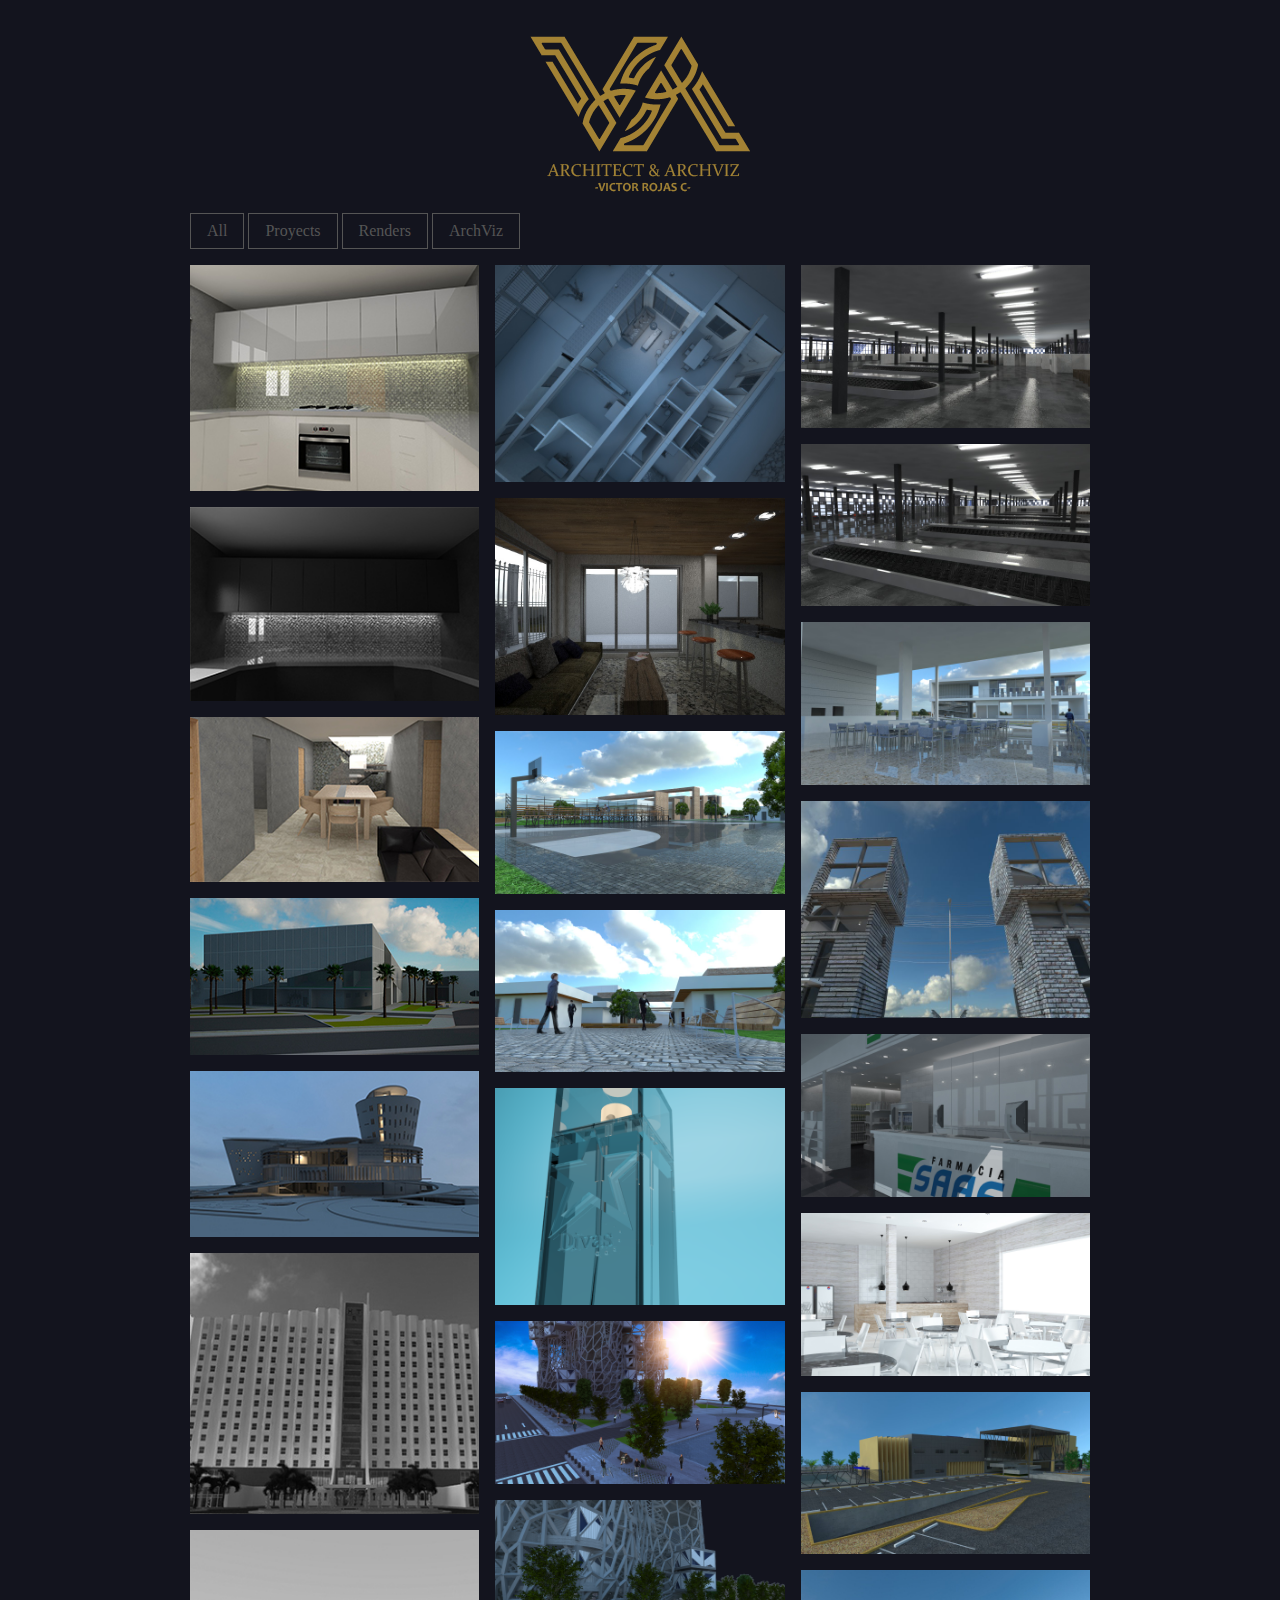
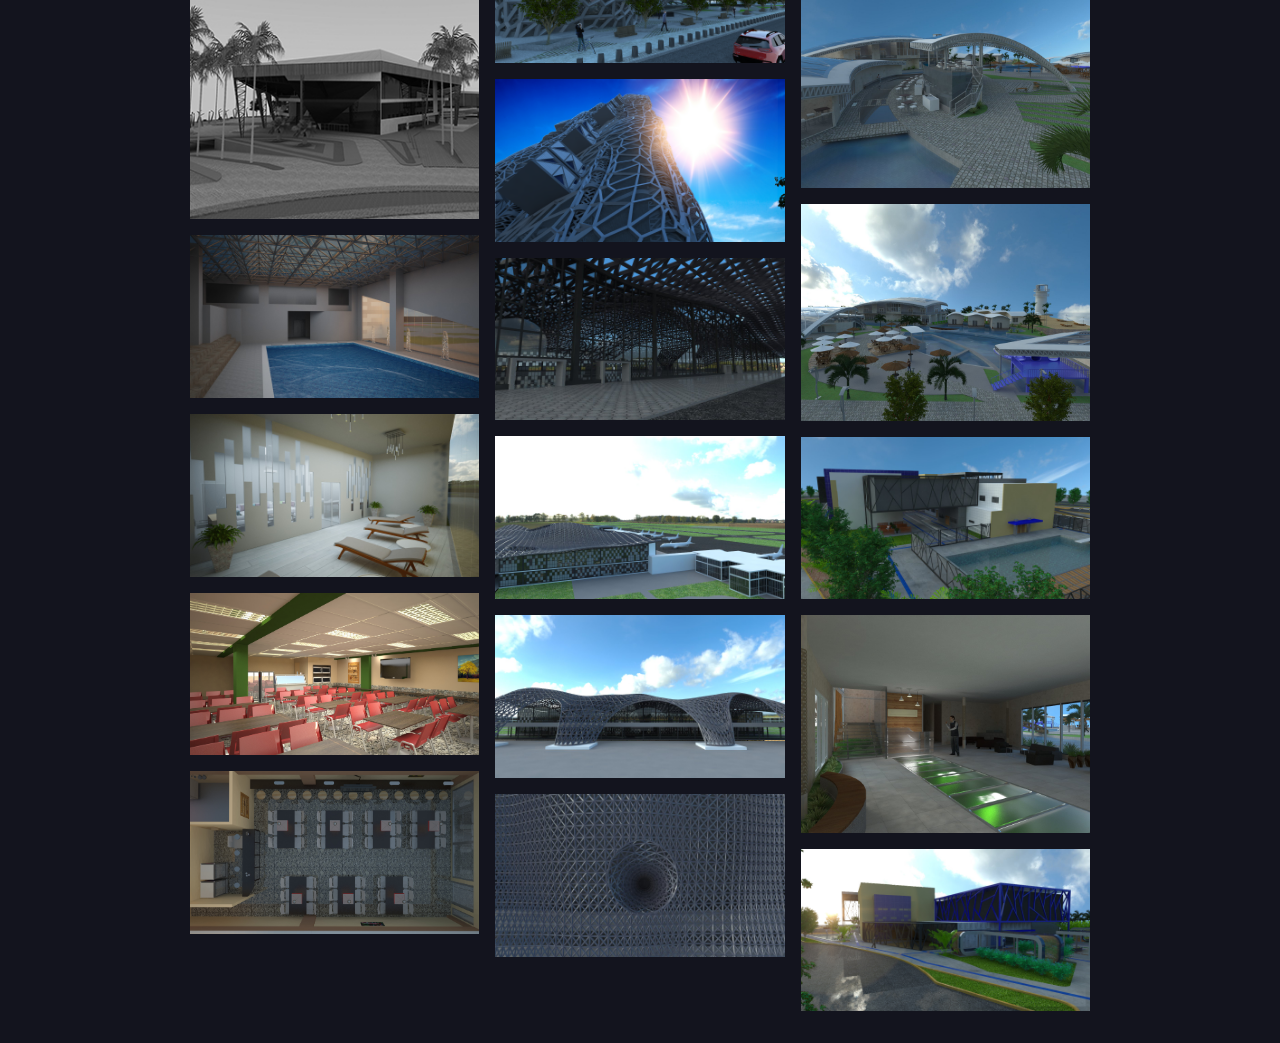
<file: index.html>
<html>
<head>
	<style type="text/css">
		
body{
  background-color:#13141E;
  max-width: 900px;
  float: none;
  margin: auto; 
}
#portfolio {  
    margin: 1rem 0;
    -webkit-column-count: 3; 
    -moz-column-count: 3;
    column-count: 3;
    -webkit-column-gap: 1rem;
    -moz-column-gap: 1rem;
    column-gap: 1rem;
    -webkit-column-width: 33.33333333333333%;
    -moz-column-width: 33.33333333333333%;
    column-width: 33.33333333333333%;
}
.tile { 
    -webkit-transform: scale(0);
    transform: scale(0);
    -webkit-transition: all 350ms ease;
    transition: all 350ms ease;

}
.tile:hover { 

}

.scale-anm {
  transform: scale(1);
}


p{ 
  padding:10px; 
  border-bottom: 1px #ccc dotted; 
  text-decoration: none; 
  font-family: lato; 
  text-transform:uppercase; 
  font-size: 12px; 
  color: #333; 
  display:block; 
  float:left;
}

p:hover { 
  cursor:pointer; 
  background: #333; 
  color:#eee; }

.tile img {
    max-width: 100%;
    width: 100%;
    height: auto;
    margin-bottom: 1rem;
  
}

.btn {
    font-family: Lato;
    font-size: 1rem;
    font-weight: normal;
    text-decoration: none;
    cursor: pointer;
    display: inline-block;
    line-height: normal;
    padding: .5rem 1rem;
    margin: 0;
    height: auto;
    border: 1px solid;
    vertical-align: middle;
    -webkit-appearance: none;
    color: #555;
    background-color: rgba(0, 0, 0, 0);
}

.btn:hover {
  text-decoration: none;
}

.btn:focus {
  outline: none;
  border-color: var(--darken-2);
  box-shadow: 0 0 0 3px var(--darken-3);
}

::-moz-focus-inner {
  border: 0;
  padding: 0;
}


	</style>
	
<script type="text/javascript">
	
	$(function() {
		var selectedClass = "";
		$(".fil-cat").click(function(){ 
		selectedClass = $(this).attr("data-rel"); 
     $("#portfolio").fadeTo(100, 0.1);
		$("#portfolio div").not("."+selectedClass).fadeOut().removeClass('scale-anm');
    setTimeout(function() {
      $("."+selectedClass).fadeIn().addClass('scale-anm');
      $("#portfolio").fadeTo(300, 1);
    }, 300); 
		
	});
});

</script>


</head>
<body>

	<center>
		<br/><br/>
	 <img src="log.png" alt="" /><br/><br/></center>
	
	<div class="toolbar mb2 mt2">
  <button class="btn fil-cat" href="" data-rel="all">All</button>
  <button class="btn fil-cat" data-rel="web">Proyects</button>
  <button class="btn fil-cat" data-rel="flyers">Renders</button>
  <button class="btn fil-cat" data-rel="bcards">ArchViz</button>
</div> 
 
<div style="clear:both;"></div>   
<div id="portfolio">
  <div class="tile scale-anm web all">
        <img src="img/01.jpg" alt="" />
  </div>
  <div class="tile scale-anm bcards all">
    <img src="img/02.jpg" alt="" />
  </div>
  <div class="tile scale-anm web all">
    <img src="img/03.jpg" alt="" />
  </div>
  <div class="tile scale-anm web all">
            <img src="img/04.jpg" alt="" />
  </div>
  <div class="tile scale-anm flyers all">
        <img src="img/05.jpg" alt="" />
  </div>
  <div class="tile scale-anm bcards all">
            <img src="img/06.jpg" alt="" />
  </div>
  <div class="tile scale-anm flyers all">
    <img src="img/07.jpg" alt="" />
  </div>
  <div class="tile scale-anm flyers all">
        <img src="img/08.jpg" alt="" />
  </div>
  <div class="tile scale-anm flyers all">
           <img src="img/09.jpg" alt="" /> 
  </div>
  <div class="tile scale-anm web all">
        <img src="img/10.jpg" alt="" />
  </div>
  <div class="tile scale-anm bcards all">
            <img src="img/11.jpg" alt="" />
  </div>
  <div class="tile scale-anm web all">
       <img src="img/12.jpg" alt="" /> 
  </div>
  <div class="tile scale-anm bcards all">
          <img src="img/13.jpg" alt="" />  
  </div>
  <div class="tile scale-anm web all">
            <img src="img/14.jpg" alt="" />
  </div> 
  <div class="tile scale-anm web all">
      <img src="img/15.jpg" alt="" />  
  </div> 
  <div class="tile scale-anm bcards all">     
            <img src="img/16.png" alt="" />
  </div>
    <div class="tile scale-anm bcards all">     
            <img src="img/17.png" alt="" />
  </div>
    <div class="tile scale-anm bcards all">     
            <img src="img/18.png" alt="" />
  </div>
    <div class="tile scale-anm bcards all">     
            <img src="img/19.png" alt="" />
  </div>
   <div class="tile scale-anm bcards all">     
            <img src="img/20.jpg" alt="" />
  </div>
   <div class="tile scale-anm bcards all">     
            <img src="img/21.jpg" alt="" />
   </div>
      <div class="tile scale-anm bcards all">     
            <img src="img/22.jpg" alt="" />
   </div>
      <div class="tile scale-anm bcards all">     
            <img src="img/23.jpg" alt="" />
   </div>
      <div class="tile scale-anm bcards all">     
            <img src="img/24.jpg" alt="" />
   </div>
      <div class="tile scale-anm bcards all">     
            <img src="img/25.jpg" alt="" />
   </div>
      <div class="tile scale-anm bcards all">     
            <img src="img/26.jpg" alt="" />
   </div>
      <div class="tile scale-anm bcards all">     
            <img src="img/27.jpg" alt="" />
   </div>
      <div class="tile scale-anm bcards all">     
            <img src="img/28.jpg" alt="" />
   </div>
      <div class="tile scale-anm bcards all">     
            <img src="img/29.jpg" alt="" />
   </div>
      <div class="tile scale-anm bcards all">     
            <img src="img/30.jpg" alt="" />
   </div>
      <div class="tile scale-anm bcards all">     
            <img src="img/31.jpg" alt="" />
   </div>
      <div class="tile scale-anm bcards all">     
            <img src="img/32.jpg" alt="" />
   </div>
      <div class="tile scale-anm bcards all">     
            <img src="img/33.jpg" alt="" />
   </div>
      <div class="tile scale-anm bcards all">     
            <img src="img/34.jpg" alt="" />
   </div>
      <div class="tile scale-anm bcards all">     
            <img src="img/35.jpg" alt="" />
   </div>

<div style="clear:both;"></div>   

</body>
</html>
</file>
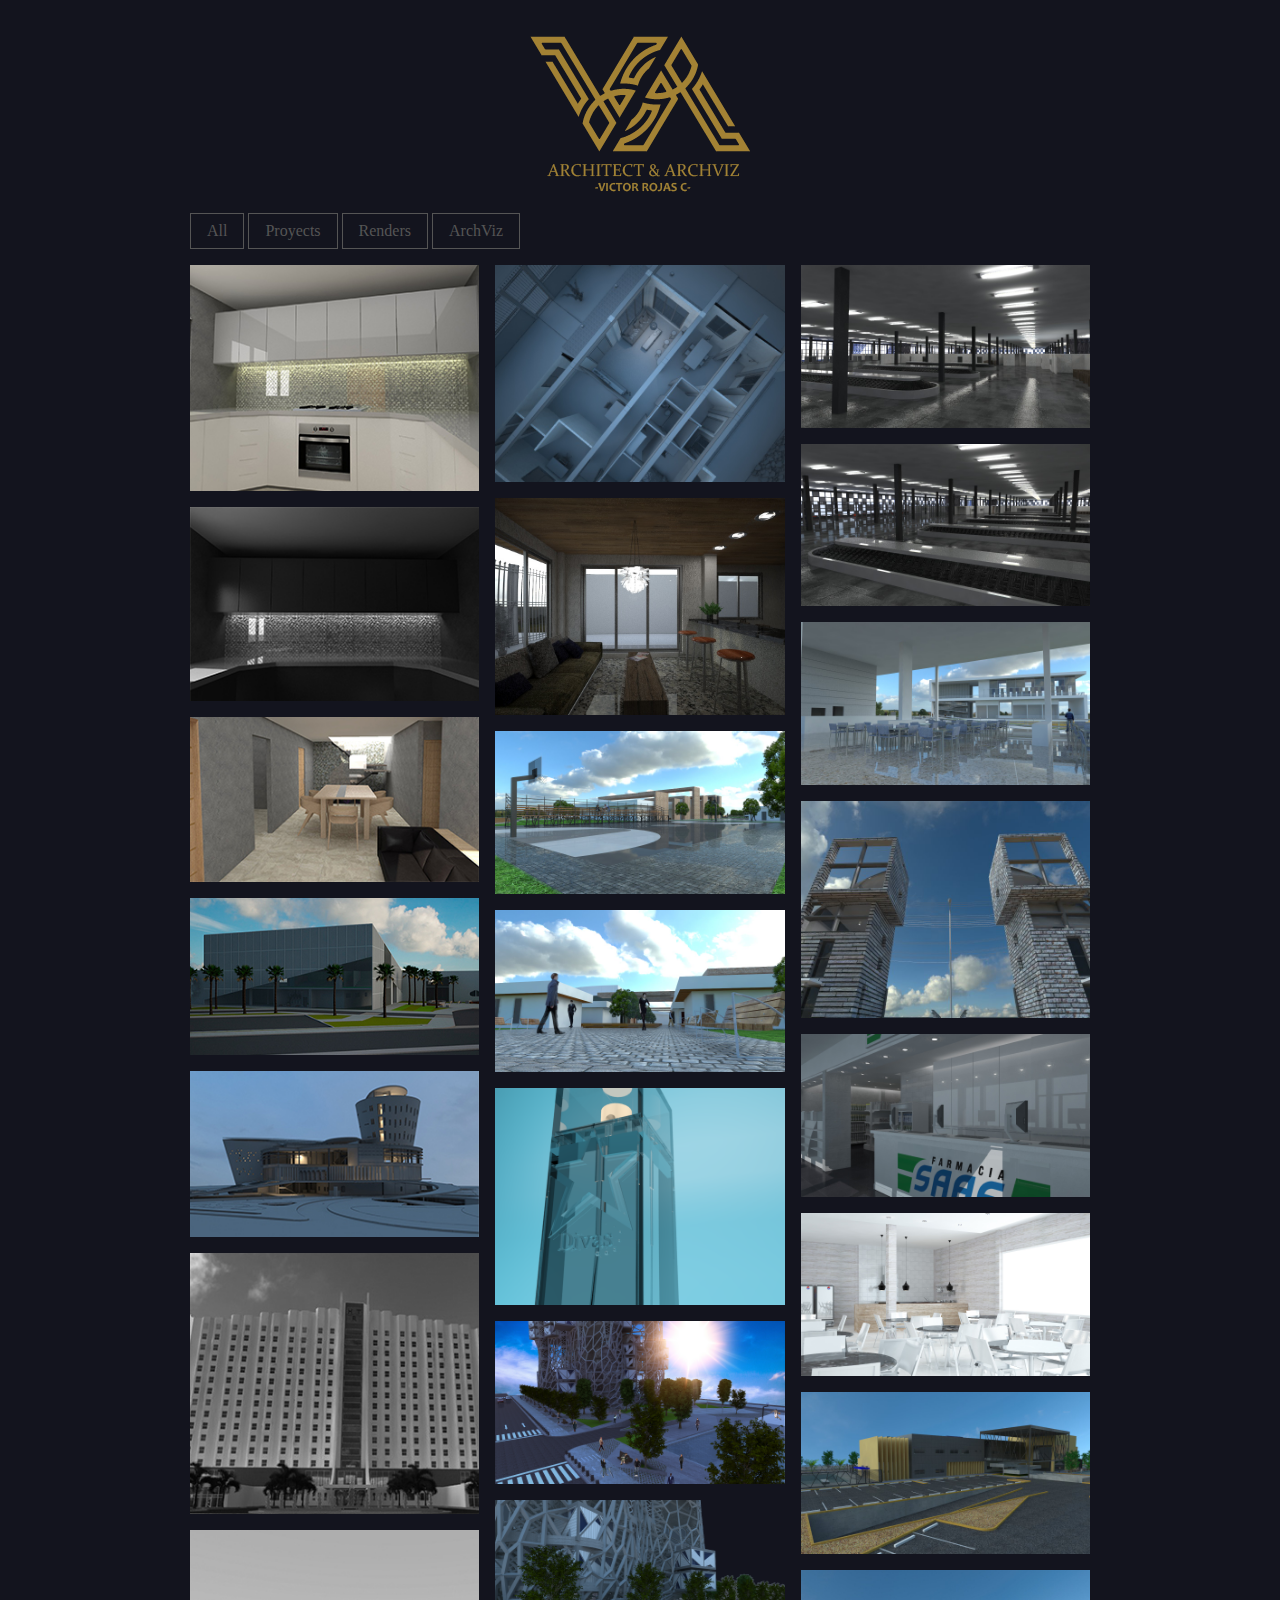
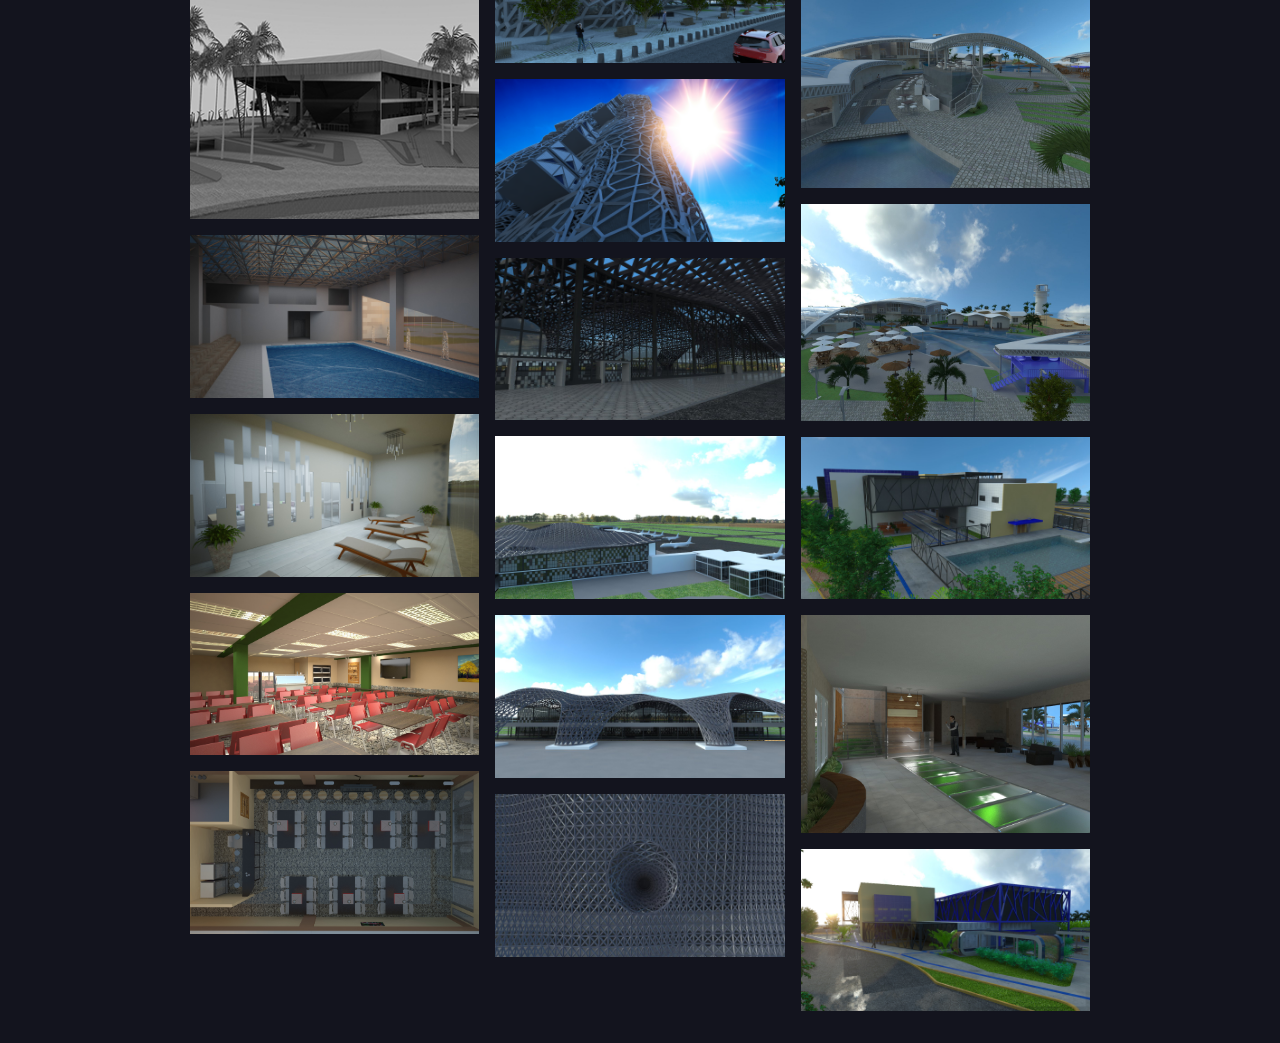
<file: index1.html>
<html>
<head>
	<style type="text/css">
		
body{
  background-color:#13141E;
  max-width: 900px;
  float: none;
  margin: auto; 
}
#portfolio {  
    margin: 1rem 0;
    -webkit-column-count: 3; 
    -moz-column-count: 3;
    column-count: 3;
    -webkit-column-gap: 1rem;
    -moz-column-gap: 1rem;
    column-gap: 1rem;
    -webkit-column-width: 33.33333333333333%;
    -moz-column-width: 33.33333333333333%;
    column-width: 33.33333333333333%;
}
.tile { 
    -webkit-transform: scale(0);
    transform: scale(0);
    -webkit-transition: all 350ms ease;
    transition: all 350ms ease;

}
.tile:hover { 

}

.scale-anm {
  transform: scale(1);
}


p{ 
  padding:10px; 
  border-bottom: 1px #ccc dotted; 
  text-decoration: none; 
  font-family: lato; 
  text-transform:uppercase; 
  font-size: 12px; 
  color: #333; 
  display:block; 
  float:left;
}

p:hover { 
  cursor:pointer; 
  background: #333; 
  color:#eee; }

.tile img {
    max-width: 100%;
    width: 100%;
    height: auto;
    margin-bottom: 1rem;
  
}

.btn {
    font-family: Lato;
    font-size: 1rem;
    font-weight: normal;
    text-decoration: none;
    cursor: pointer;
    display: inline-block;
    line-height: normal;
    padding: .5rem 1rem;
    margin: 0;
    height: auto;
    border: 1px solid;
    vertical-align: middle;
    -webkit-appearance: none;
    color: #555;
    background-color: rgba(0, 0, 0, 0);
}

.btn:hover {
  text-decoration: none;
}

.btn:focus {
  outline: none;
  border-color: var(--darken-2);
  box-shadow: 0 0 0 3px var(--darken-3);
}

::-moz-focus-inner {
  border: 0;
  padding: 0;
}


	</style>
	
<script type="text/javascript">
	
	$(function() {
		var selectedClass = "";
		$(".fil-cat").click(function(){ 
		selectedClass = $(this).attr("data-rel"); 
     $("#portfolio").fadeTo(100, 0.1);
		$("#portfolio div").not("."+selectedClass).fadeOut().removeClass('scale-anm');
    setTimeout(function() {
      $("."+selectedClass).fadeIn().addClass('scale-anm');
      $("#portfolio").fadeTo(300, 1);
    }, 300); 
		
	});
});

</script>


</head>
<body>

	<center>
		<br/><br/>
	 <img src="log.png" alt="" /><br/><br/></center>
	
	<div class="toolbar mb2 mt2">
  <button class="btn fil-cat" href="" data-rel="all">All</button>
  <button class="btn fil-cat" data-rel="web">Proyects</button>
  <button class="btn fil-cat" data-rel="flyers">Renders</button>
  <button class="btn fil-cat" data-rel="bcards">ArchViz</button>
</div> 
 
<div style="clear:both;"></div>   
<div id="portfolio">
  <div class="tile scale-anm web all">
        <img src="img/01.jpg" alt="" />
  </div>
  <div class="tile scale-anm bcards all">
    <img src="img/02.jpg" alt="" />
  </div>
  <div class="tile scale-anm web all">
    <img src="img/03.jpg" alt="" />
  </div>
  <div class="tile scale-anm web all">
            <img src="img/04.jpg" alt="" />
  </div>
  <div class="tile scale-anm flyers all">
        <img src="img/05.jpg" alt="" />
  </div>
  <div class="tile scale-anm bcards all">
            <img src="img/06.jpg" alt="" />
  </div>
  <div class="tile scale-anm flyers all">
    <img src="img/07.jpg" alt="" />
  </div>
  <div class="tile scale-anm flyers all">
        <img src="img/08.jpg" alt="" />
  </div>
  <div class="tile scale-anm flyers all">
           <img src="img/09.jpg" alt="" /> 
  </div>
  <div class="tile scale-anm web all">
        <img src="img/10.jpg" alt="" />
  </div>
  <div class="tile scale-anm bcards all">
            <img src="img/11.jpg" alt="" />
  </div>
  <div class="tile scale-anm web all">
       <img src="img/12.jpg" alt="" /> 
  </div>
  <div class="tile scale-anm bcards all">
          <img src="img/13.jpg" alt="" />  
  </div>
  <div class="tile scale-anm web all">
            <img src="img/14.jpg" alt="" />
  </div> 
  <div class="tile scale-anm web all">
      <img src="img/15.jpg" alt="" />  
  </div> 
  <div class="tile scale-anm bcards all">     
            <img src="img/16.png" alt="" />
  </div>
    <div class="tile scale-anm bcards all">     
            <img src="img/17.png" alt="" />
  </div>
    <div class="tile scale-anm bcards all">     
            <img src="img/18.png" alt="" />
  </div>
    <div class="tile scale-anm bcards all">     
            <img src="img/19.png" alt="" />
  </div>
   <div class="tile scale-anm bcards all">     
            <img src="img/20.jpg" alt="" />
  </div>
   <div class="tile scale-anm bcards all">     
            <img src="img/21.jpg" alt="" />
   </div>
      <div class="tile scale-anm bcards all">     
            <img src="img/22.jpg" alt="" />
   </div>
      <div class="tile scale-anm bcards all">     
            <img src="img/23.jpg" alt="" />
   </div>
      <div class="tile scale-anm bcards all">     
            <img src="img/24.jpg" alt="" />
   </div>
      <div class="tile scale-anm bcards all">     
            <img src="img/25.jpg" alt="" />
   </div>
      <div class="tile scale-anm bcards all">     
            <img src="img/26.jpg" alt="" />
   </div>
      <div class="tile scale-anm bcards all">     
            <img src="img/27.jpg" alt="" />
   </div>
      <div class="tile scale-anm bcards all">     
            <img src="img/28.jpg" alt="" />
   </div>
      <div class="tile scale-anm bcards all">     
            <img src="img/29.jpg" alt="" />
   </div>
      <div class="tile scale-anm bcards all">     
            <img src="img/30.jpg" alt="" />
   </div>
      <div class="tile scale-anm bcards all">     
            <img src="img/31.jpg" alt="" />
   </div>
      <div class="tile scale-anm bcards all">     
            <img src="img/32.jpg" alt="" />
   </div>
      <div class="tile scale-anm bcards all">     
            <img src="img/33.jpg" alt="" />
   </div>
      <div class="tile scale-anm bcards all">     
            <img src="img/34.jpg" alt="" />
   </div>
      <div class="tile scale-anm bcards all">     
            <img src="img/35.jpg" alt="" />
   </div>

<div style="clear:both;"></div>   

</body>
</html>
</file>
